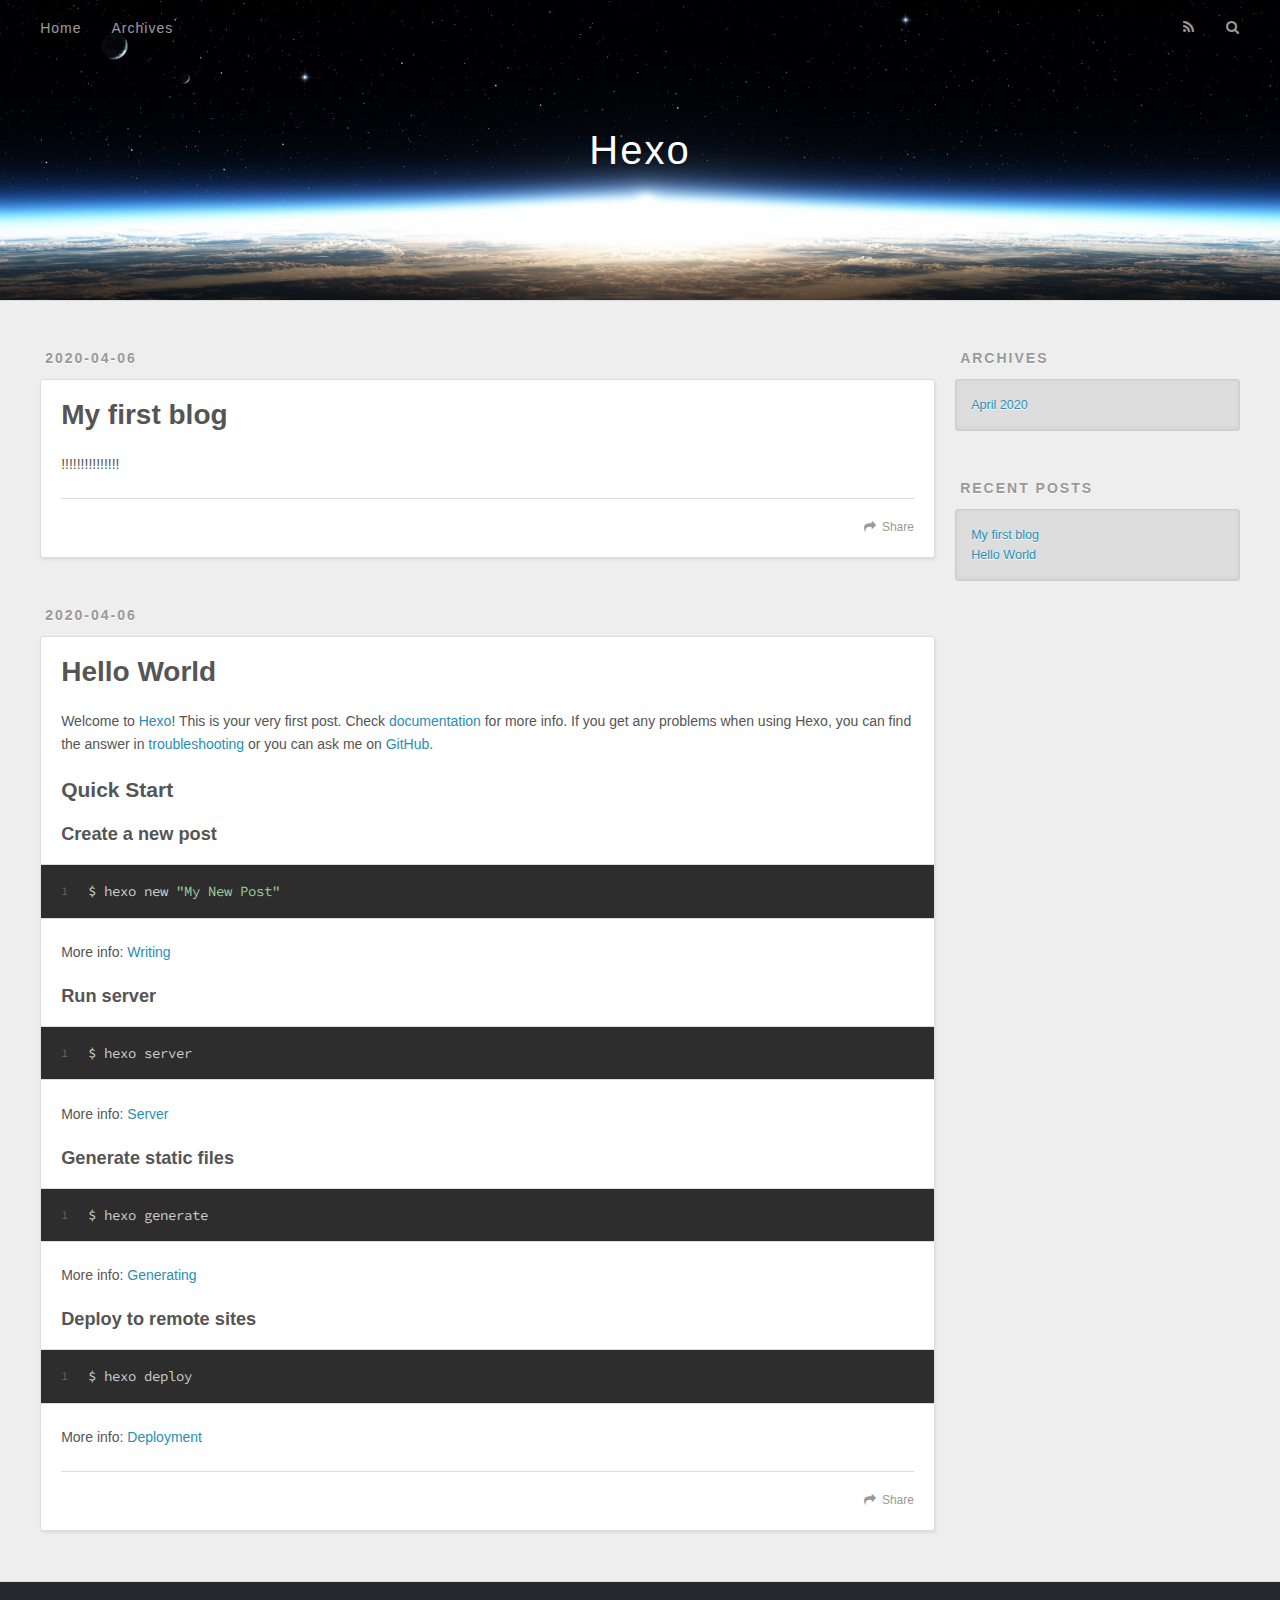
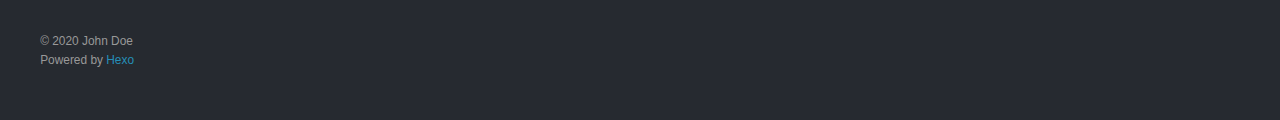
<file: index.html>
<!DOCTYPE html>
<html>
<head>
  <meta charset="utf-8">
  

  
  <title>Hexo</title>
  <meta name="viewport" content="width=device-width, initial-scale=1, maximum-scale=1">
  <meta property="og:type" content="website">
<meta property="og:title" content="Hexo">
<meta property="og:url" content="http://yoursite.com/index.html">
<meta property="og:site_name" content="Hexo">
<meta property="og:locale" content="en_US">
<meta property="article:author" content="John Doe">
<meta name="twitter:card" content="summary">
  
    <link rel="alternate" href="/atom.xml" title="Hexo" type="application/atom+xml">
  
  
    <link rel="icon" href="/favicon.png">
  
  
    <link href="//fonts.googleapis.com/css?family=Source+Code+Pro" rel="stylesheet" type="text/css">
  
  
<link rel="stylesheet" href="/css/style.css">

<meta name="generator" content="Hexo 4.2.0"></head>

<body>
  <div id="container">
    <div id="wrap">
      <header id="header">
  <div id="banner"></div>
  <div id="header-outer" class="outer">
    <div id="header-title" class="inner">
      <h1 id="logo-wrap">
        <a href="/" id="logo">Hexo</a>
      </h1>
      
    </div>
    <div id="header-inner" class="inner">
      <nav id="main-nav">
        <a id="main-nav-toggle" class="nav-icon"></a>
        
          <a class="main-nav-link" href="/">Home</a>
        
          <a class="main-nav-link" href="/archives">Archives</a>
        
      </nav>
      <nav id="sub-nav">
        
          <a id="nav-rss-link" class="nav-icon" href="/atom.xml" title="RSS Feed"></a>
        
        <a id="nav-search-btn" class="nav-icon" title="Search"></a>
      </nav>
      <div id="search-form-wrap">
        <form action="//google.com/search" method="get" accept-charset="UTF-8" class="search-form"><input type="search" name="q" class="search-form-input" placeholder="Search"><button type="submit" class="search-form-submit">&#xF002;</button><input type="hidden" name="sitesearch" value="http://yoursite.com"></form>
      </div>
    </div>
  </div>
</header>
      <div class="outer">
        <section id="main">
  
    <article id="post-My-first-blog" class="article article-type-post" itemscope itemprop="blogPost">
  <div class="article-meta">
    <a href="/2020/04/06/My-first-blog/" class="article-date">
  <time datetime="2020-04-06T04:14:15.000Z" itemprop="datePublished">2020-04-06</time>
</a>
    
  </div>
  <div class="article-inner">
    
    
      <header class="article-header">
        
  
    <h1 itemprop="name">
      <a class="article-title" href="/2020/04/06/My-first-blog/">My first blog</a>
    </h1>
  

      </header>
    
    <div class="article-entry" itemprop="articleBody">
      
        <p>!!!!!!!!!!!!!!!</p>

      
    </div>
    <footer class="article-footer">
      <a data-url="http://yoursite.com/2020/04/06/My-first-blog/" data-id="ck8nyvhkp0000i8nfbc8uhypx" class="article-share-link">Share</a>
      
      
    </footer>
  </div>
  
</article>


  
    <article id="post-hello-world" class="article article-type-post" itemscope itemprop="blogPost">
  <div class="article-meta">
    <a href="/2020/04/06/hello-world/" class="article-date">
  <time datetime="2020-04-06T04:11:10.426Z" itemprop="datePublished">2020-04-06</time>
</a>
    
  </div>
  <div class="article-inner">
    
    
      <header class="article-header">
        
  
    <h1 itemprop="name">
      <a class="article-title" href="/2020/04/06/hello-world/">Hello World</a>
    </h1>
  

      </header>
    
    <div class="article-entry" itemprop="articleBody">
      
        <p>Welcome to <a href="https://hexo.io/" target="_blank" rel="noopener">Hexo</a>! This is your very first post. Check <a href="https://hexo.io/docs/" target="_blank" rel="noopener">documentation</a> for more info. If you get any problems when using Hexo, you can find the answer in <a href="https://hexo.io/docs/troubleshooting.html" target="_blank" rel="noopener">troubleshooting</a> or you can ask me on <a href="https://github.com/hexojs/hexo/issues" target="_blank" rel="noopener">GitHub</a>.</p>
<h2 id="Quick-Start"><a href="#Quick-Start" class="headerlink" title="Quick Start"></a>Quick Start</h2><h3 id="Create-a-new-post"><a href="#Create-a-new-post" class="headerlink" title="Create a new post"></a>Create a new post</h3><figure class="highlight bash"><table><tr><td class="gutter"><pre><span class="line">1</span><br></pre></td><td class="code"><pre><span class="line">$ hexo new <span class="string">"My New Post"</span></span><br></pre></td></tr></table></figure>

<p>More info: <a href="https://hexo.io/docs/writing.html" target="_blank" rel="noopener">Writing</a></p>
<h3 id="Run-server"><a href="#Run-server" class="headerlink" title="Run server"></a>Run server</h3><figure class="highlight bash"><table><tr><td class="gutter"><pre><span class="line">1</span><br></pre></td><td class="code"><pre><span class="line">$ hexo server</span><br></pre></td></tr></table></figure>

<p>More info: <a href="https://hexo.io/docs/server.html" target="_blank" rel="noopener">Server</a></p>
<h3 id="Generate-static-files"><a href="#Generate-static-files" class="headerlink" title="Generate static files"></a>Generate static files</h3><figure class="highlight bash"><table><tr><td class="gutter"><pre><span class="line">1</span><br></pre></td><td class="code"><pre><span class="line">$ hexo generate</span><br></pre></td></tr></table></figure>

<p>More info: <a href="https://hexo.io/docs/generating.html" target="_blank" rel="noopener">Generating</a></p>
<h3 id="Deploy-to-remote-sites"><a href="#Deploy-to-remote-sites" class="headerlink" title="Deploy to remote sites"></a>Deploy to remote sites</h3><figure class="highlight bash"><table><tr><td class="gutter"><pre><span class="line">1</span><br></pre></td><td class="code"><pre><span class="line">$ hexo deploy</span><br></pre></td></tr></table></figure>

<p>More info: <a href="https://hexo.io/docs/one-command-deployment.html" target="_blank" rel="noopener">Deployment</a></p>

      
    </div>
    <footer class="article-footer">
      <a data-url="http://yoursite.com/2020/04/06/hello-world/" data-id="ck8nyvhl60001i8nf6vm71a1h" class="article-share-link">Share</a>
      
      
    </footer>
  </div>
  
</article>


  


</section>
        
          <aside id="sidebar">
  
    

  
    

  
    
  
    
  <div class="widget-wrap">
    <h3 class="widget-title">Archives</h3>
    <div class="widget">
      <ul class="archive-list"><li class="archive-list-item"><a class="archive-list-link" href="/archives/2020/04/">April 2020</a></li></ul>
    </div>
  </div>


  
    
  <div class="widget-wrap">
    <h3 class="widget-title">Recent Posts</h3>
    <div class="widget">
      <ul>
        
          <li>
            <a href="/2020/04/06/My-first-blog/">My first blog</a>
          </li>
        
          <li>
            <a href="/2020/04/06/hello-world/">Hello World</a>
          </li>
        
      </ul>
    </div>
  </div>

  
</aside>
        
      </div>
      <footer id="footer">
  
  <div class="outer">
    <div id="footer-info" class="inner">
      &copy; 2020 John Doe<br>
      Powered by <a href="http://hexo.io/" target="_blank">Hexo</a>
    </div>
  </div>
</footer>
    </div>
    <nav id="mobile-nav">
  
    <a href="/" class="mobile-nav-link">Home</a>
  
    <a href="/archives" class="mobile-nav-link">Archives</a>
  
</nav>
    

<script src="//ajax.googleapis.com/ajax/libs/jquery/2.0.3/jquery.min.js"></script>


  
<link rel="stylesheet" href="/fancybox/jquery.fancybox.css">

  
<script src="/fancybox/jquery.fancybox.pack.js"></script>




<script src="/js/script.js"></script>




  </div>
</body>
</html>
</file>
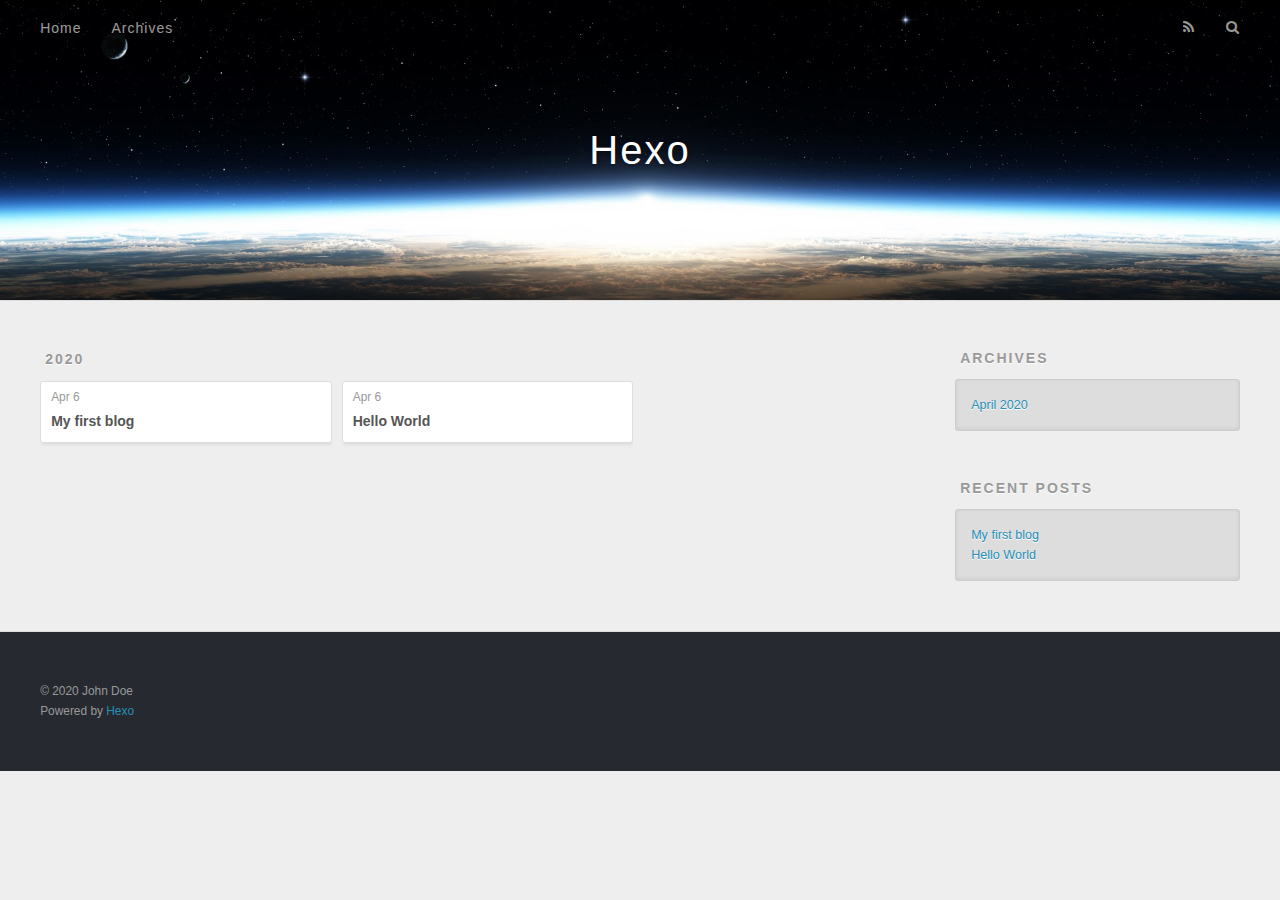
<file: archives/index.html>
<!DOCTYPE html>
<html>
<head>
  <meta charset="utf-8">
  

  
  <title>Archives | Hexo</title>
  <meta name="viewport" content="width=device-width, initial-scale=1, maximum-scale=1">
  <meta property="og:type" content="website">
<meta property="og:title" content="Hexo">
<meta property="og:url" content="http://yoursite.com/archives/index.html">
<meta property="og:site_name" content="Hexo">
<meta property="og:locale" content="en_US">
<meta property="article:author" content="John Doe">
<meta name="twitter:card" content="summary">
  
    <link rel="alternate" href="/atom.xml" title="Hexo" type="application/atom+xml">
  
  
    <link rel="icon" href="/favicon.png">
  
  
    <link href="//fonts.googleapis.com/css?family=Source+Code+Pro" rel="stylesheet" type="text/css">
  
  
<link rel="stylesheet" href="/css/style.css">

<meta name="generator" content="Hexo 4.2.0"></head>

<body>
  <div id="container">
    <div id="wrap">
      <header id="header">
  <div id="banner"></div>
  <div id="header-outer" class="outer">
    <div id="header-title" class="inner">
      <h1 id="logo-wrap">
        <a href="/" id="logo">Hexo</a>
      </h1>
      
    </div>
    <div id="header-inner" class="inner">
      <nav id="main-nav">
        <a id="main-nav-toggle" class="nav-icon"></a>
        
          <a class="main-nav-link" href="/">Home</a>
        
          <a class="main-nav-link" href="/archives">Archives</a>
        
      </nav>
      <nav id="sub-nav">
        
          <a id="nav-rss-link" class="nav-icon" href="/atom.xml" title="RSS Feed"></a>
        
        <a id="nav-search-btn" class="nav-icon" title="Search"></a>
      </nav>
      <div id="search-form-wrap">
        <form action="//google.com/search" method="get" accept-charset="UTF-8" class="search-form"><input type="search" name="q" class="search-form-input" placeholder="Search"><button type="submit" class="search-form-submit">&#xF002;</button><input type="hidden" name="sitesearch" value="http://yoursite.com"></form>
      </div>
    </div>
  </div>
</header>
      <div class="outer">
        <section id="main">
  
  
    
    
      
      
      <section class="archives-wrap">
        <div class="archive-year-wrap">
          <a href="/archives/2020" class="archive-year">2020</a>
        </div>
        <div class="archives">
    
    <article class="archive-article archive-type-post">
  <div class="archive-article-inner">
    <header class="archive-article-header">
      <a href="/2020/04/06/My-first-blog/" class="archive-article-date">
  <time datetime="2020-04-06T04:14:15.000Z" itemprop="datePublished">Apr 6</time>
</a>
      
  
    <h1 itemprop="name">
      <a class="archive-article-title" href="/2020/04/06/My-first-blog/">My first blog</a>
    </h1>
  

    </header>
  </div>
</article>
  
    
    
    <article class="archive-article archive-type-post">
  <div class="archive-article-inner">
    <header class="archive-article-header">
      <a href="/2020/04/06/hello-world/" class="archive-article-date">
  <time datetime="2020-04-06T04:11:10.426Z" itemprop="datePublished">Apr 6</time>
</a>
      
  
    <h1 itemprop="name">
      <a class="archive-article-title" href="/2020/04/06/hello-world/">Hello World</a>
    </h1>
  

    </header>
  </div>
</article>
  
  
    </div></section>
  


</section>
        
          <aside id="sidebar">
  
    

  
    

  
    
  
    
  <div class="widget-wrap">
    <h3 class="widget-title">Archives</h3>
    <div class="widget">
      <ul class="archive-list"><li class="archive-list-item"><a class="archive-list-link" href="/archives/2020/04/">April 2020</a></li></ul>
    </div>
  </div>


  
    
  <div class="widget-wrap">
    <h3 class="widget-title">Recent Posts</h3>
    <div class="widget">
      <ul>
        
          <li>
            <a href="/2020/04/06/My-first-blog/">My first blog</a>
          </li>
        
          <li>
            <a href="/2020/04/06/hello-world/">Hello World</a>
          </li>
        
      </ul>
    </div>
  </div>

  
</aside>
        
      </div>
      <footer id="footer">
  
  <div class="outer">
    <div id="footer-info" class="inner">
      &copy; 2020 John Doe<br>
      Powered by <a href="http://hexo.io/" target="_blank">Hexo</a>
    </div>
  </div>
</footer>
    </div>
    <nav id="mobile-nav">
  
    <a href="/" class="mobile-nav-link">Home</a>
  
    <a href="/archives" class="mobile-nav-link">Archives</a>
  
</nav>
    

<script src="//ajax.googleapis.com/ajax/libs/jquery/2.0.3/jquery.min.js"></script>


  
<link rel="stylesheet" href="/fancybox/jquery.fancybox.css">

  
<script src="/fancybox/jquery.fancybox.pack.js"></script>




<script src="/js/script.js"></script>




  </div>
</body>
</html>
</file>
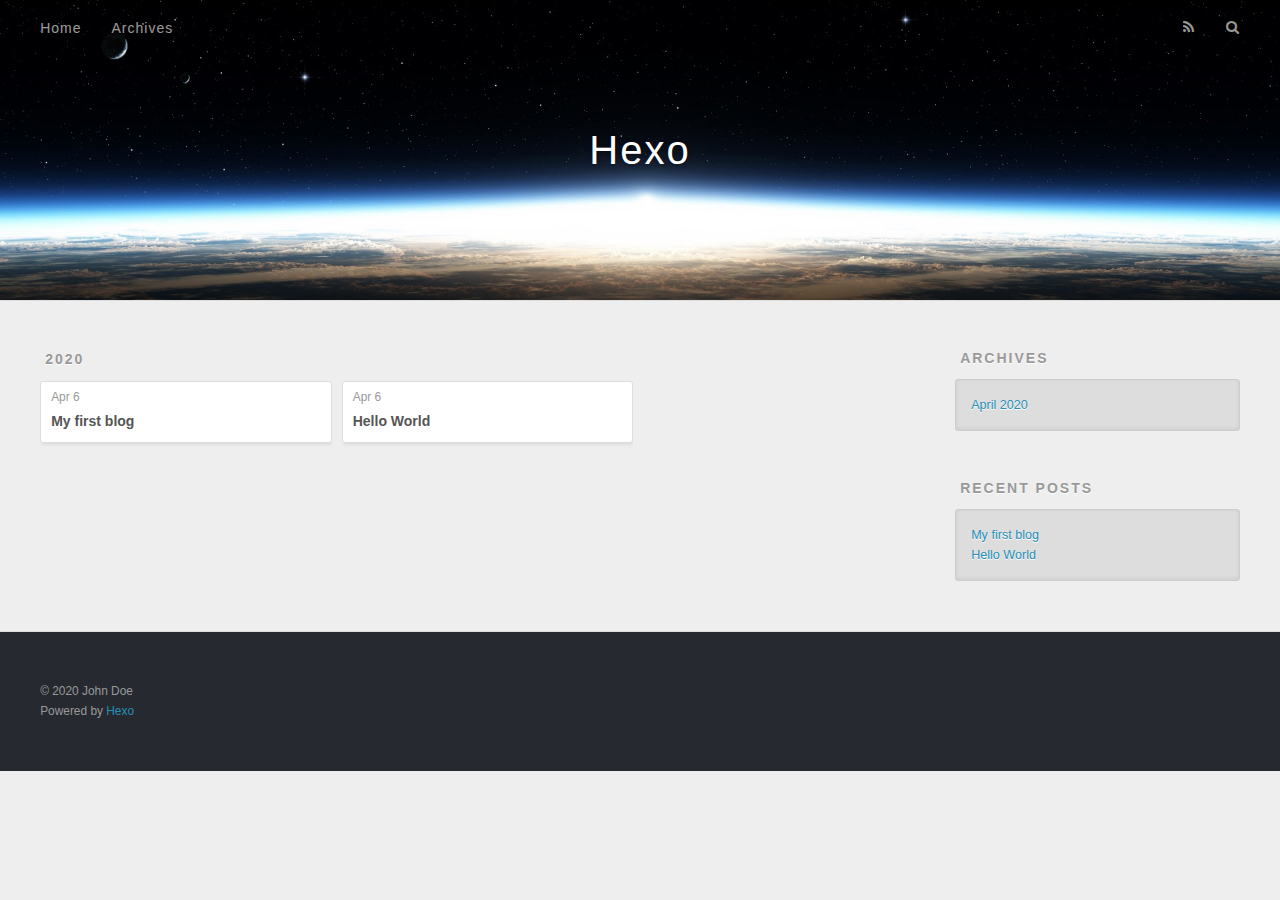
<file: archives/2020/index.html>
<!DOCTYPE html>
<html>
<head>
  <meta charset="utf-8">
  

  
  <title>Archives: 2020 | Hexo</title>
  <meta name="viewport" content="width=device-width, initial-scale=1, maximum-scale=1">
  <meta property="og:type" content="website">
<meta property="og:title" content="Hexo">
<meta property="og:url" content="http://yoursite.com/archives/2020/index.html">
<meta property="og:site_name" content="Hexo">
<meta property="og:locale" content="en_US">
<meta property="article:author" content="John Doe">
<meta name="twitter:card" content="summary">
  
    <link rel="alternate" href="/atom.xml" title="Hexo" type="application/atom+xml">
  
  
    <link rel="icon" href="/favicon.png">
  
  
    <link href="//fonts.googleapis.com/css?family=Source+Code+Pro" rel="stylesheet" type="text/css">
  
  
<link rel="stylesheet" href="/css/style.css">

<meta name="generator" content="Hexo 4.2.0"></head>

<body>
  <div id="container">
    <div id="wrap">
      <header id="header">
  <div id="banner"></div>
  <div id="header-outer" class="outer">
    <div id="header-title" class="inner">
      <h1 id="logo-wrap">
        <a href="/" id="logo">Hexo</a>
      </h1>
      
    </div>
    <div id="header-inner" class="inner">
      <nav id="main-nav">
        <a id="main-nav-toggle" class="nav-icon"></a>
        
          <a class="main-nav-link" href="/">Home</a>
        
          <a class="main-nav-link" href="/archives">Archives</a>
        
      </nav>
      <nav id="sub-nav">
        
          <a id="nav-rss-link" class="nav-icon" href="/atom.xml" title="RSS Feed"></a>
        
        <a id="nav-search-btn" class="nav-icon" title="Search"></a>
      </nav>
      <div id="search-form-wrap">
        <form action="//google.com/search" method="get" accept-charset="UTF-8" class="search-form"><input type="search" name="q" class="search-form-input" placeholder="Search"><button type="submit" class="search-form-submit">&#xF002;</button><input type="hidden" name="sitesearch" value="http://yoursite.com"></form>
      </div>
    </div>
  </div>
</header>
      <div class="outer">
        <section id="main">
  
  
    
    
      
      
      <section class="archives-wrap">
        <div class="archive-year-wrap">
          <a href="/archives/2020" class="archive-year">2020</a>
        </div>
        <div class="archives">
    
    <article class="archive-article archive-type-post">
  <div class="archive-article-inner">
    <header class="archive-article-header">
      <a href="/2020/04/06/My-first-blog/" class="archive-article-date">
  <time datetime="2020-04-06T04:14:15.000Z" itemprop="datePublished">Apr 6</time>
</a>
      
  
    <h1 itemprop="name">
      <a class="archive-article-title" href="/2020/04/06/My-first-blog/">My first blog</a>
    </h1>
  

    </header>
  </div>
</article>
  
    
    
    <article class="archive-article archive-type-post">
  <div class="archive-article-inner">
    <header class="archive-article-header">
      <a href="/2020/04/06/hello-world/" class="archive-article-date">
  <time datetime="2020-04-06T04:11:10.426Z" itemprop="datePublished">Apr 6</time>
</a>
      
  
    <h1 itemprop="name">
      <a class="archive-article-title" href="/2020/04/06/hello-world/">Hello World</a>
    </h1>
  

    </header>
  </div>
</article>
  
  
    </div></section>
  


</section>
        
          <aside id="sidebar">
  
    

  
    

  
    
  
    
  <div class="widget-wrap">
    <h3 class="widget-title">Archives</h3>
    <div class="widget">
      <ul class="archive-list"><li class="archive-list-item"><a class="archive-list-link" href="/archives/2020/04/">April 2020</a></li></ul>
    </div>
  </div>


  
    
  <div class="widget-wrap">
    <h3 class="widget-title">Recent Posts</h3>
    <div class="widget">
      <ul>
        
          <li>
            <a href="/2020/04/06/My-first-blog/">My first blog</a>
          </li>
        
          <li>
            <a href="/2020/04/06/hello-world/">Hello World</a>
          </li>
        
      </ul>
    </div>
  </div>

  
</aside>
        
      </div>
      <footer id="footer">
  
  <div class="outer">
    <div id="footer-info" class="inner">
      &copy; 2020 John Doe<br>
      Powered by <a href="http://hexo.io/" target="_blank">Hexo</a>
    </div>
  </div>
</footer>
    </div>
    <nav id="mobile-nav">
  
    <a href="/" class="mobile-nav-link">Home</a>
  
    <a href="/archives" class="mobile-nav-link">Archives</a>
  
</nav>
    

<script src="//ajax.googleapis.com/ajax/libs/jquery/2.0.3/jquery.min.js"></script>


  
<link rel="stylesheet" href="/fancybox/jquery.fancybox.css">

  
<script src="/fancybox/jquery.fancybox.pack.js"></script>




<script src="/js/script.js"></script>




  </div>
</body>
</html>
</file>
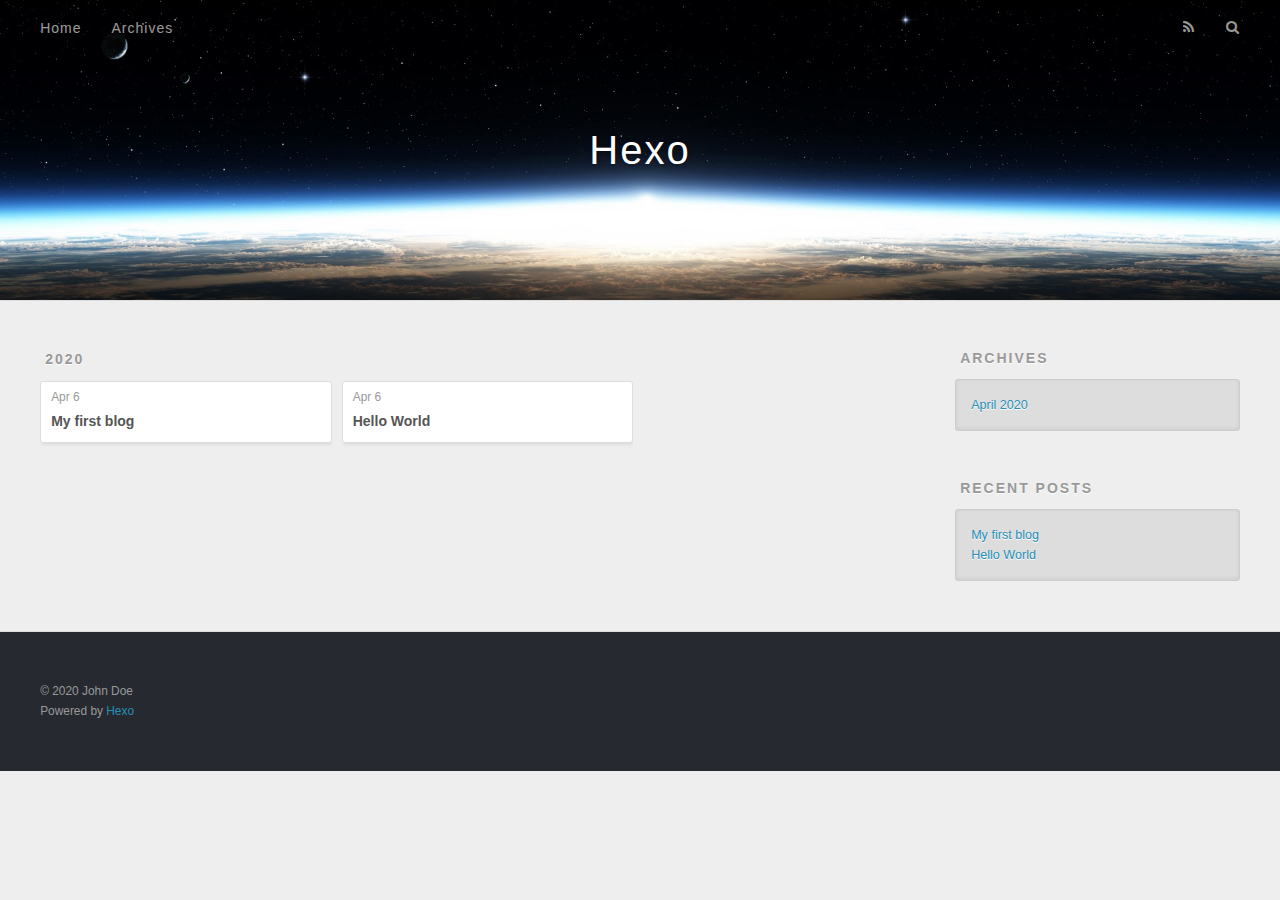
<file: archives/2020/04/index.html>
<!DOCTYPE html>
<html>
<head>
  <meta charset="utf-8">
  

  
  <title>Archives: 2020/4 | Hexo</title>
  <meta name="viewport" content="width=device-width, initial-scale=1, maximum-scale=1">
  <meta property="og:type" content="website">
<meta property="og:title" content="Hexo">
<meta property="og:url" content="http://yoursite.com/archives/2020/04/index.html">
<meta property="og:site_name" content="Hexo">
<meta property="og:locale" content="en_US">
<meta property="article:author" content="John Doe">
<meta name="twitter:card" content="summary">
  
    <link rel="alternate" href="/atom.xml" title="Hexo" type="application/atom+xml">
  
  
    <link rel="icon" href="/favicon.png">
  
  
    <link href="//fonts.googleapis.com/css?family=Source+Code+Pro" rel="stylesheet" type="text/css">
  
  
<link rel="stylesheet" href="/css/style.css">

<meta name="generator" content="Hexo 4.2.0"></head>

<body>
  <div id="container">
    <div id="wrap">
      <header id="header">
  <div id="banner"></div>
  <div id="header-outer" class="outer">
    <div id="header-title" class="inner">
      <h1 id="logo-wrap">
        <a href="/" id="logo">Hexo</a>
      </h1>
      
    </div>
    <div id="header-inner" class="inner">
      <nav id="main-nav">
        <a id="main-nav-toggle" class="nav-icon"></a>
        
          <a class="main-nav-link" href="/">Home</a>
        
          <a class="main-nav-link" href="/archives">Archives</a>
        
      </nav>
      <nav id="sub-nav">
        
          <a id="nav-rss-link" class="nav-icon" href="/atom.xml" title="RSS Feed"></a>
        
        <a id="nav-search-btn" class="nav-icon" title="Search"></a>
      </nav>
      <div id="search-form-wrap">
        <form action="//google.com/search" method="get" accept-charset="UTF-8" class="search-form"><input type="search" name="q" class="search-form-input" placeholder="Search"><button type="submit" class="search-form-submit">&#xF002;</button><input type="hidden" name="sitesearch" value="http://yoursite.com"></form>
      </div>
    </div>
  </div>
</header>
      <div class="outer">
        <section id="main">
  
  
    
    
      
      
      <section class="archives-wrap">
        <div class="archive-year-wrap">
          <a href="/archives/2020" class="archive-year">2020</a>
        </div>
        <div class="archives">
    
    <article class="archive-article archive-type-post">
  <div class="archive-article-inner">
    <header class="archive-article-header">
      <a href="/2020/04/06/My-first-blog/" class="archive-article-date">
  <time datetime="2020-04-06T04:14:15.000Z" itemprop="datePublished">Apr 6</time>
</a>
      
  
    <h1 itemprop="name">
      <a class="archive-article-title" href="/2020/04/06/My-first-blog/">My first blog</a>
    </h1>
  

    </header>
  </div>
</article>
  
    
    
    <article class="archive-article archive-type-post">
  <div class="archive-article-inner">
    <header class="archive-article-header">
      <a href="/2020/04/06/hello-world/" class="archive-article-date">
  <time datetime="2020-04-06T04:11:10.426Z" itemprop="datePublished">Apr 6</time>
</a>
      
  
    <h1 itemprop="name">
      <a class="archive-article-title" href="/2020/04/06/hello-world/">Hello World</a>
    </h1>
  

    </header>
  </div>
</article>
  
  
    </div></section>
  


</section>
        
          <aside id="sidebar">
  
    

  
    

  
    
  
    
  <div class="widget-wrap">
    <h3 class="widget-title">Archives</h3>
    <div class="widget">
      <ul class="archive-list"><li class="archive-list-item"><a class="archive-list-link" href="/archives/2020/04/">April 2020</a></li></ul>
    </div>
  </div>


  
    
  <div class="widget-wrap">
    <h3 class="widget-title">Recent Posts</h3>
    <div class="widget">
      <ul>
        
          <li>
            <a href="/2020/04/06/My-first-blog/">My first blog</a>
          </li>
        
          <li>
            <a href="/2020/04/06/hello-world/">Hello World</a>
          </li>
        
      </ul>
    </div>
  </div>

  
</aside>
        
      </div>
      <footer id="footer">
  
  <div class="outer">
    <div id="footer-info" class="inner">
      &copy; 2020 John Doe<br>
      Powered by <a href="http://hexo.io/" target="_blank">Hexo</a>
    </div>
  </div>
</footer>
    </div>
    <nav id="mobile-nav">
  
    <a href="/" class="mobile-nav-link">Home</a>
  
    <a href="/archives" class="mobile-nav-link">Archives</a>
  
</nav>
    

<script src="//ajax.googleapis.com/ajax/libs/jquery/2.0.3/jquery.min.js"></script>


  
<link rel="stylesheet" href="/fancybox/jquery.fancybox.css">

  
<script src="/fancybox/jquery.fancybox.pack.js"></script>




<script src="/js/script.js"></script>




  </div>
</body>
</html>
</file>
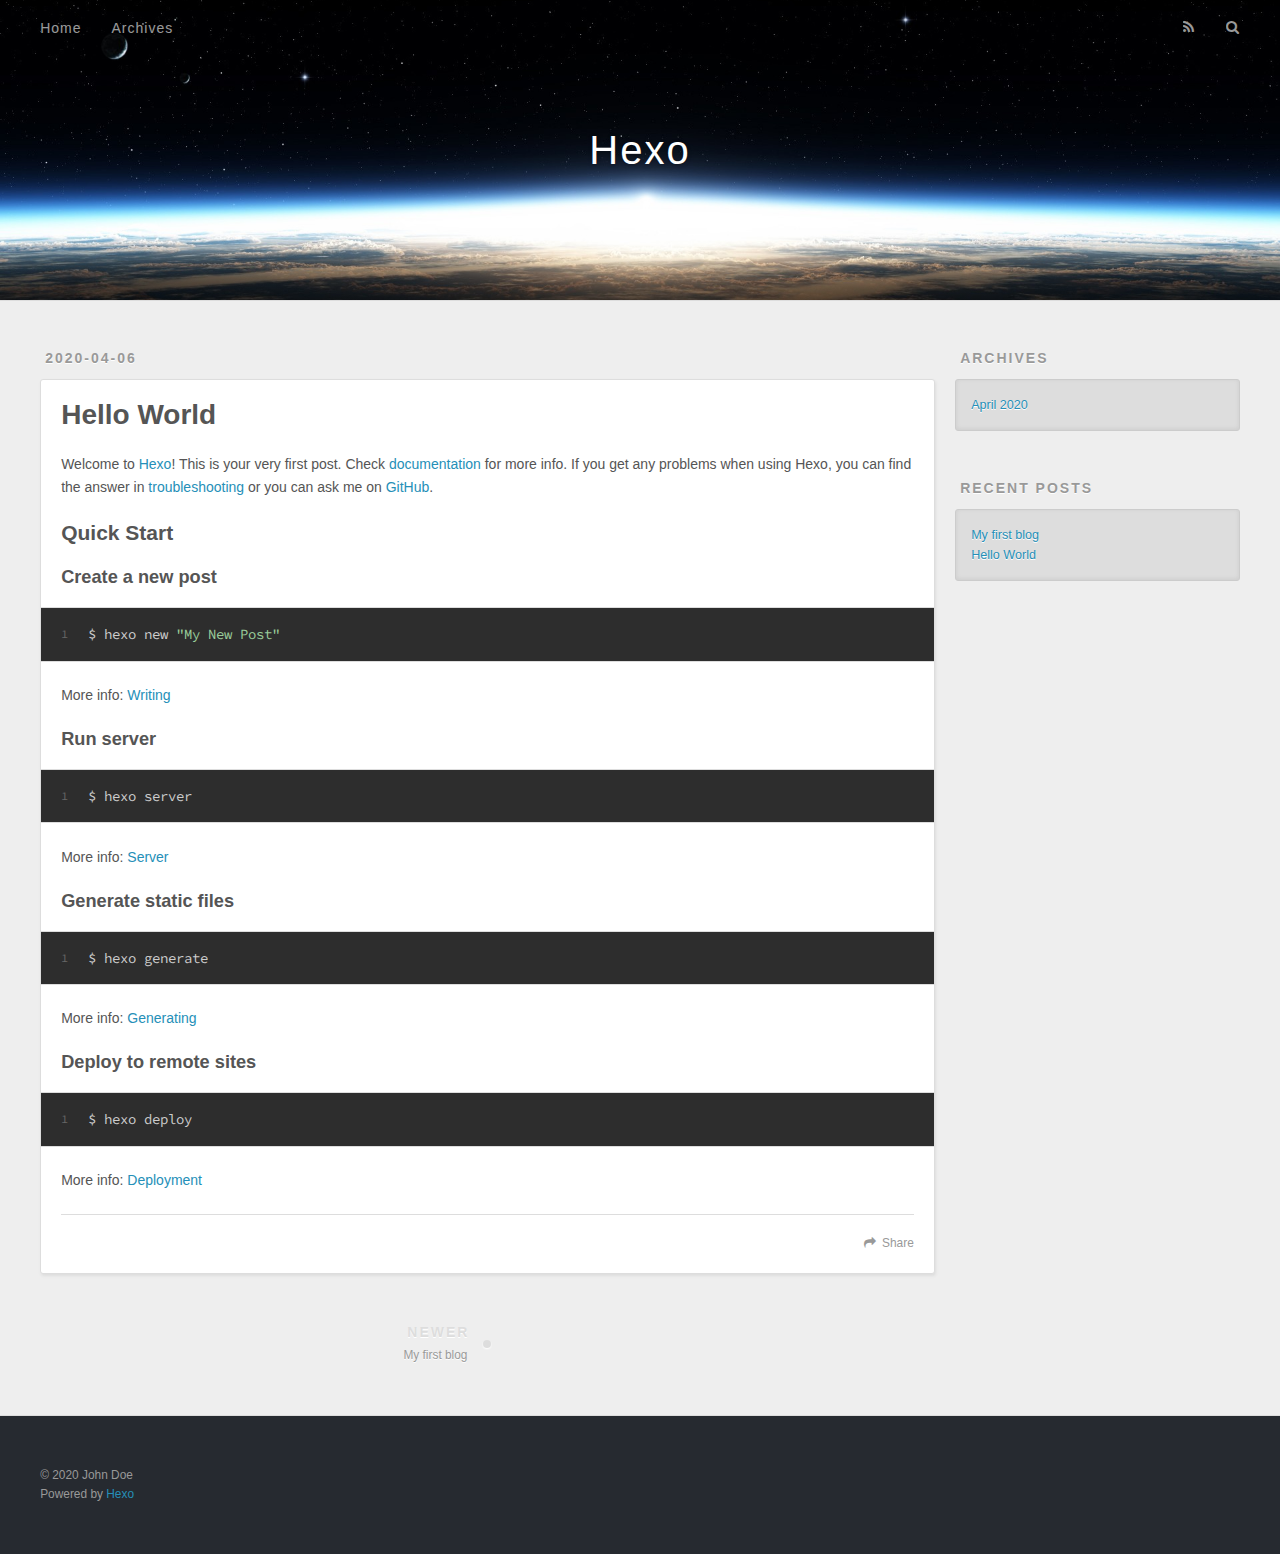
<file: 2020/04/06/hello-world/index.html>
<!DOCTYPE html>
<html>
<head>
  <meta charset="utf-8">
  

  
  <title>Hello World | Hexo</title>
  <meta name="viewport" content="width=device-width, initial-scale=1, maximum-scale=1">
  <meta name="description" content="Welcome to Hexo! This is your very first post. Check documentation for more info. If you get any problems when using Hexo, you can find the answer in troubleshooting or you can ask me on GitHub. Quick">
<meta property="og:type" content="article">
<meta property="og:title" content="Hello World">
<meta property="og:url" content="http://yoursite.com/2020/04/06/hello-world/index.html">
<meta property="og:site_name" content="Hexo">
<meta property="og:description" content="Welcome to Hexo! This is your very first post. Check documentation for more info. If you get any problems when using Hexo, you can find the answer in troubleshooting or you can ask me on GitHub. Quick">
<meta property="og:locale" content="en_US">
<meta property="article:published_time" content="2020-04-06T04:11:10.426Z">
<meta property="article:modified_time" content="2020-04-06T04:11:10.426Z">
<meta property="article:author" content="John Doe">
<meta name="twitter:card" content="summary">
  
    <link rel="alternate" href="/atom.xml" title="Hexo" type="application/atom+xml">
  
  
    <link rel="icon" href="/favicon.png">
  
  
    <link href="//fonts.googleapis.com/css?family=Source+Code+Pro" rel="stylesheet" type="text/css">
  
  
<link rel="stylesheet" href="/css/style.css">

<meta name="generator" content="Hexo 4.2.0"></head>

<body>
  <div id="container">
    <div id="wrap">
      <header id="header">
  <div id="banner"></div>
  <div id="header-outer" class="outer">
    <div id="header-title" class="inner">
      <h1 id="logo-wrap">
        <a href="/" id="logo">Hexo</a>
      </h1>
      
    </div>
    <div id="header-inner" class="inner">
      <nav id="main-nav">
        <a id="main-nav-toggle" class="nav-icon"></a>
        
          <a class="main-nav-link" href="/">Home</a>
        
          <a class="main-nav-link" href="/archives">Archives</a>
        
      </nav>
      <nav id="sub-nav">
        
          <a id="nav-rss-link" class="nav-icon" href="/atom.xml" title="RSS Feed"></a>
        
        <a id="nav-search-btn" class="nav-icon" title="Search"></a>
      </nav>
      <div id="search-form-wrap">
        <form action="//google.com/search" method="get" accept-charset="UTF-8" class="search-form"><input type="search" name="q" class="search-form-input" placeholder="Search"><button type="submit" class="search-form-submit">&#xF002;</button><input type="hidden" name="sitesearch" value="http://yoursite.com"></form>
      </div>
    </div>
  </div>
</header>
      <div class="outer">
        <section id="main"><article id="post-hello-world" class="article article-type-post" itemscope itemprop="blogPost">
  <div class="article-meta">
    <a href="/2020/04/06/hello-world/" class="article-date">
  <time datetime="2020-04-06T04:11:10.426Z" itemprop="datePublished">2020-04-06</time>
</a>
    
  </div>
  <div class="article-inner">
    
    
      <header class="article-header">
        
  
    <h1 class="article-title" itemprop="name">
      Hello World
    </h1>
  

      </header>
    
    <div class="article-entry" itemprop="articleBody">
      
        <p>Welcome to <a href="https://hexo.io/" target="_blank" rel="noopener">Hexo</a>! This is your very first post. Check <a href="https://hexo.io/docs/" target="_blank" rel="noopener">documentation</a> for more info. If you get any problems when using Hexo, you can find the answer in <a href="https://hexo.io/docs/troubleshooting.html" target="_blank" rel="noopener">troubleshooting</a> or you can ask me on <a href="https://github.com/hexojs/hexo/issues" target="_blank" rel="noopener">GitHub</a>.</p>
<h2 id="Quick-Start"><a href="#Quick-Start" class="headerlink" title="Quick Start"></a>Quick Start</h2><h3 id="Create-a-new-post"><a href="#Create-a-new-post" class="headerlink" title="Create a new post"></a>Create a new post</h3><figure class="highlight bash"><table><tr><td class="gutter"><pre><span class="line">1</span><br></pre></td><td class="code"><pre><span class="line">$ hexo new <span class="string">"My New Post"</span></span><br></pre></td></tr></table></figure>

<p>More info: <a href="https://hexo.io/docs/writing.html" target="_blank" rel="noopener">Writing</a></p>
<h3 id="Run-server"><a href="#Run-server" class="headerlink" title="Run server"></a>Run server</h3><figure class="highlight bash"><table><tr><td class="gutter"><pre><span class="line">1</span><br></pre></td><td class="code"><pre><span class="line">$ hexo server</span><br></pre></td></tr></table></figure>

<p>More info: <a href="https://hexo.io/docs/server.html" target="_blank" rel="noopener">Server</a></p>
<h3 id="Generate-static-files"><a href="#Generate-static-files" class="headerlink" title="Generate static files"></a>Generate static files</h3><figure class="highlight bash"><table><tr><td class="gutter"><pre><span class="line">1</span><br></pre></td><td class="code"><pre><span class="line">$ hexo generate</span><br></pre></td></tr></table></figure>

<p>More info: <a href="https://hexo.io/docs/generating.html" target="_blank" rel="noopener">Generating</a></p>
<h3 id="Deploy-to-remote-sites"><a href="#Deploy-to-remote-sites" class="headerlink" title="Deploy to remote sites"></a>Deploy to remote sites</h3><figure class="highlight bash"><table><tr><td class="gutter"><pre><span class="line">1</span><br></pre></td><td class="code"><pre><span class="line">$ hexo deploy</span><br></pre></td></tr></table></figure>

<p>More info: <a href="https://hexo.io/docs/one-command-deployment.html" target="_blank" rel="noopener">Deployment</a></p>

      
    </div>
    <footer class="article-footer">
      <a data-url="http://yoursite.com/2020/04/06/hello-world/" data-id="ck8nyvhl60001i8nf6vm71a1h" class="article-share-link">Share</a>
      
      
    </footer>
  </div>
  
    
<nav id="article-nav">
  
    <a href="/2020/04/06/My-first-blog/" id="article-nav-newer" class="article-nav-link-wrap">
      <strong class="article-nav-caption">Newer</strong>
      <div class="article-nav-title">
        
          My first blog
        
      </div>
    </a>
  
  
</nav>

  
</article>

</section>
        
          <aside id="sidebar">
  
    

  
    

  
    
  
    
  <div class="widget-wrap">
    <h3 class="widget-title">Archives</h3>
    <div class="widget">
      <ul class="archive-list"><li class="archive-list-item"><a class="archive-list-link" href="/archives/2020/04/">April 2020</a></li></ul>
    </div>
  </div>


  
    
  <div class="widget-wrap">
    <h3 class="widget-title">Recent Posts</h3>
    <div class="widget">
      <ul>
        
          <li>
            <a href="/2020/04/06/My-first-blog/">My first blog</a>
          </li>
        
          <li>
            <a href="/2020/04/06/hello-world/">Hello World</a>
          </li>
        
      </ul>
    </div>
  </div>

  
</aside>
        
      </div>
      <footer id="footer">
  
  <div class="outer">
    <div id="footer-info" class="inner">
      &copy; 2020 John Doe<br>
      Powered by <a href="http://hexo.io/" target="_blank">Hexo</a>
    </div>
  </div>
</footer>
    </div>
    <nav id="mobile-nav">
  
    <a href="/" class="mobile-nav-link">Home</a>
  
    <a href="/archives" class="mobile-nav-link">Archives</a>
  
</nav>
    

<script src="//ajax.googleapis.com/ajax/libs/jquery/2.0.3/jquery.min.js"></script>


  
<link rel="stylesheet" href="/fancybox/jquery.fancybox.css">

  
<script src="/fancybox/jquery.fancybox.pack.js"></script>




<script src="/js/script.js"></script>




  </div>
</body>
</html>
</file>
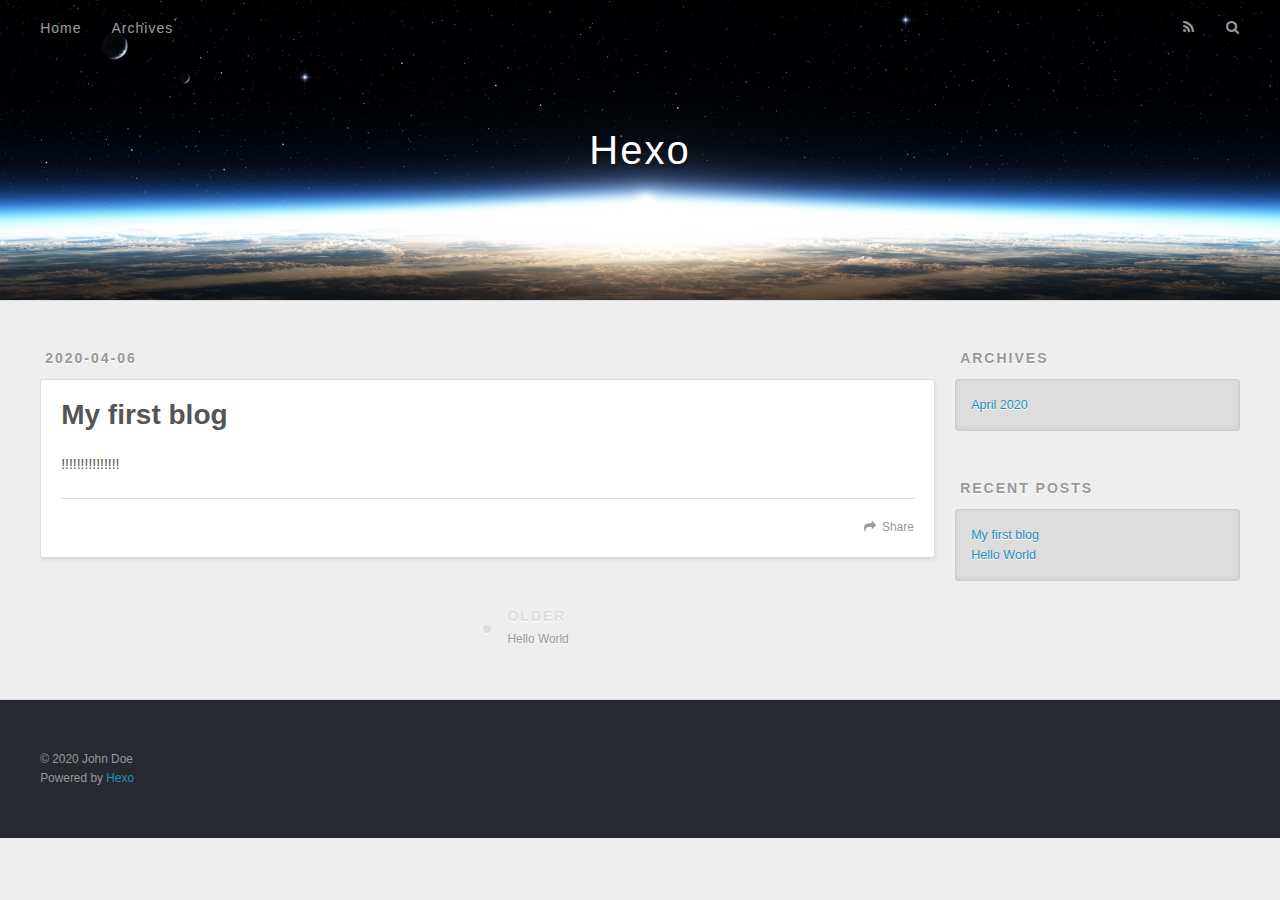
<file: 2020/04/06/My-first-blog/index.html>
<!DOCTYPE html>
<html>
<head>
  <meta charset="utf-8">
  

  
  <title>My first blog | Hexo</title>
  <meta name="viewport" content="width=device-width, initial-scale=1, maximum-scale=1">
  <meta name="description" content="!!!!!!!!!!!!!!!">
<meta property="og:type" content="article">
<meta property="og:title" content="My first blog">
<meta property="og:url" content="http://yoursite.com/2020/04/06/My-first-blog/index.html">
<meta property="og:site_name" content="Hexo">
<meta property="og:description" content="!!!!!!!!!!!!!!!">
<meta property="og:locale" content="en_US">
<meta property="article:published_time" content="2020-04-06T04:14:15.000Z">
<meta property="article:modified_time" content="2020-04-06T04:15:22.659Z">
<meta property="article:author" content="John Doe">
<meta name="twitter:card" content="summary">
  
    <link rel="alternate" href="/atom.xml" title="Hexo" type="application/atom+xml">
  
  
    <link rel="icon" href="/favicon.png">
  
  
    <link href="//fonts.googleapis.com/css?family=Source+Code+Pro" rel="stylesheet" type="text/css">
  
  
<link rel="stylesheet" href="/css/style.css">

<meta name="generator" content="Hexo 4.2.0"></head>

<body>
  <div id="container">
    <div id="wrap">
      <header id="header">
  <div id="banner"></div>
  <div id="header-outer" class="outer">
    <div id="header-title" class="inner">
      <h1 id="logo-wrap">
        <a href="/" id="logo">Hexo</a>
      </h1>
      
    </div>
    <div id="header-inner" class="inner">
      <nav id="main-nav">
        <a id="main-nav-toggle" class="nav-icon"></a>
        
          <a class="main-nav-link" href="/">Home</a>
        
          <a class="main-nav-link" href="/archives">Archives</a>
        
      </nav>
      <nav id="sub-nav">
        
          <a id="nav-rss-link" class="nav-icon" href="/atom.xml" title="RSS Feed"></a>
        
        <a id="nav-search-btn" class="nav-icon" title="Search"></a>
      </nav>
      <div id="search-form-wrap">
        <form action="//google.com/search" method="get" accept-charset="UTF-8" class="search-form"><input type="search" name="q" class="search-form-input" placeholder="Search"><button type="submit" class="search-form-submit">&#xF002;</button><input type="hidden" name="sitesearch" value="http://yoursite.com"></form>
      </div>
    </div>
  </div>
</header>
      <div class="outer">
        <section id="main"><article id="post-My-first-blog" class="article article-type-post" itemscope itemprop="blogPost">
  <div class="article-meta">
    <a href="/2020/04/06/My-first-blog/" class="article-date">
  <time datetime="2020-04-06T04:14:15.000Z" itemprop="datePublished">2020-04-06</time>
</a>
    
  </div>
  <div class="article-inner">
    
    
      <header class="article-header">
        
  
    <h1 class="article-title" itemprop="name">
      My first blog
    </h1>
  

      </header>
    
    <div class="article-entry" itemprop="articleBody">
      
        <p>!!!!!!!!!!!!!!!</p>

      
    </div>
    <footer class="article-footer">
      <a data-url="http://yoursite.com/2020/04/06/My-first-blog/" data-id="ck8nyvhkp0000i8nfbc8uhypx" class="article-share-link">Share</a>
      
      
    </footer>
  </div>
  
    
<nav id="article-nav">
  
  
    <a href="/2020/04/06/hello-world/" id="article-nav-older" class="article-nav-link-wrap">
      <strong class="article-nav-caption">Older</strong>
      <div class="article-nav-title">Hello World</div>
    </a>
  
</nav>

  
</article>

</section>
        
          <aside id="sidebar">
  
    

  
    

  
    
  
    
  <div class="widget-wrap">
    <h3 class="widget-title">Archives</h3>
    <div class="widget">
      <ul class="archive-list"><li class="archive-list-item"><a class="archive-list-link" href="/archives/2020/04/">April 2020</a></li></ul>
    </div>
  </div>


  
    
  <div class="widget-wrap">
    <h3 class="widget-title">Recent Posts</h3>
    <div class="widget">
      <ul>
        
          <li>
            <a href="/2020/04/06/My-first-blog/">My first blog</a>
          </li>
        
          <li>
            <a href="/2020/04/06/hello-world/">Hello World</a>
          </li>
        
      </ul>
    </div>
  </div>

  
</aside>
        
      </div>
      <footer id="footer">
  
  <div class="outer">
    <div id="footer-info" class="inner">
      &copy; 2020 John Doe<br>
      Powered by <a href="http://hexo.io/" target="_blank">Hexo</a>
    </div>
  </div>
</footer>
    </div>
    <nav id="mobile-nav">
  
    <a href="/" class="mobile-nav-link">Home</a>
  
    <a href="/archives" class="mobile-nav-link">Archives</a>
  
</nav>
    

<script src="//ajax.googleapis.com/ajax/libs/jquery/2.0.3/jquery.min.js"></script>


  
<link rel="stylesheet" href="/fancybox/jquery.fancybox.css">

  
<script src="/fancybox/jquery.fancybox.pack.js"></script>




<script src="/js/script.js"></script>




  </div>
</body>
</html>
</file>
<file: css/style.css>
body {
  width: 100%;
}
body:before,
body:after {
  content: "";
  display: table;
}
body:after {
  clear: both;
}
html,
body,
div,
span,
applet,
object,
iframe,
h1,
h2,
h3,
h4,
h5,
h6,
p,
blockquote,
pre,
a,
abbr,
acronym,
address,
big,
cite,
code,
del,
dfn,
em,
img,
ins,
kbd,
q,
s,
samp,
small,
strike,
strong,
sub,
sup,
tt,
var,
dl,
dt,
dd,
ol,
ul,
li,
fieldset,
form,
label,
legend,
table,
caption,
tbody,
tfoot,
thead,
tr,
th,
td {
  margin: 0;
  padding: 0;
  border: 0;
  outline: 0;
  font-weight: inherit;
  font-style: inherit;
  font-family: inherit;
  font-size: 100%;
  vertical-align: baseline;
}
body {
  line-height: 1;
  color: #000;
  background: #fff;
}
ol,
ul {
  list-style: none;
}
table {
  border-collapse: separate;
  border-spacing: 0;
  vertical-align: middle;
}
caption,
th,
td {
  text-align: left;
  font-weight: normal;
  vertical-align: middle;
}
a img {
  border: none;
}
input,
button {
  margin: 0;
  padding: 0;
}
input::-moz-focus-inner,
button::-moz-focus-inner {
  border: 0;
  padding: 0;
}
@font-face {
  font-family: FontAwesome;
  font-style: normal;
  font-weight: normal;
  src: url("fonts/fontawesome-webfont.eot?v=#4.0.3");
  src: url("fonts/fontawesome-webfont.eot?#iefix&v=#4.0.3") format("embedded-opentype"), url("fonts/fontawesome-webfont.woff?v=#4.0.3") format("woff"), url("fonts/fontawesome-webfont.ttf?v=#4.0.3") format("truetype"), url("fonts/fontawesome-webfont.svg#fontawesomeregular?v=#4.0.3") format("svg");
}
html,
body,
#container {
  height: 100%;
}
body {
  background: #eee;
  font: 14px -apple-system, BlinkMacSystemFont, "Segoe UI", "Roboto", "Oxygen", "Ubuntu", "Cantarell", "Fira Sans", "Droid Sans", "Helvetica Neue", sans-serif;
  -webkit-text-size-adjust: 100%;
}
.outer {
  max-width: 1220px;
  margin: 0 auto;
  padding: 0 20px;
}
.outer:before,
.outer:after {
  content: "";
  display: table;
}
.outer:after {
  clear: both;
}
.inner {
  display: inline;
  float: left;
  width: 98.33333333333333%;
  margin: 0 0.833333333333333%;
}
.left,
.alignleft {
  float: left;
}
.right,
.alignright {
  float: right;
}
.clear {
  clear: both;
}
#container {
  position: relative;
}
.mobile-nav-on {
  overflow: hidden;
}
#wrap {
  height: 100%;
  width: 100%;
  position: absolute;
  top: 0;
  left: 0;
  -webkit-transition: 0.2s ease-out;
  -moz-transition: 0.2s ease-out;
  -ms-transition: 0.2s ease-out;
  transition: 0.2s ease-out;
  z-index: 1;
  background: #eee;
}
.mobile-nav-on #wrap {
  left: 280px;
}
@media screen and (min-width: 768px) {
  #main {
    display: inline;
    float: left;
    width: 73.33333333333333%;
    margin: 0 0.833333333333333%;
  }
}
.article-date,
.article-category-link,
.archive-year,
.widget-title {
  text-decoration: none;
  text-transform: uppercase;
  letter-spacing: 2px;
  color: #999;
  margin-bottom: 1em;
  margin-left: 5px;
  line-height: 1em;
  text-shadow: 0 1px #fff;
  font-weight: bold;
}
.article-inner,
.archive-article-inner {
  background: #fff;
  -webkit-box-shadow: 1px 2px 3px #ddd;
  box-shadow: 1px 2px 3px #ddd;
  border: 1px solid #ddd;
  border-radius: 3px;
}
.article-entry h1,
.widget h1 {
  font-size: 2em;
}
.article-entry h2,
.widget h2 {
  font-size: 1.5em;
}
.article-entry h3,
.widget h3 {
  font-size: 1.3em;
}
.article-entry h4,
.widget h4 {
  font-size: 1.2em;
}
.article-entry h5,
.widget h5 {
  font-size: 1em;
}
.article-entry h6,
.widget h6 {
  font-size: 1em;
  color: #999;
}
.article-entry hr,
.widget hr {
  border: 1px dashed #ddd;
}
.article-entry strong,
.widget strong {
  font-weight: bold;
}
.article-entry em,
.widget em,
.article-entry cite,
.widget cite {
  font-style: italic;
}
.article-entry sup,
.widget sup,
.article-entry sub,
.widget sub {
  font-size: 0.75em;
  line-height: 0;
  position: relative;
  vertical-align: baseline;
}
.article-entry sup,
.widget sup {
  top: -0.5em;
}
.article-entry sub,
.widget sub {
  bottom: -0.2em;
}
.article-entry small,
.widget small {
  font-size: 0.85em;
}
.article-entry acronym,
.widget acronym,
.article-entry abbr,
.widget abbr {
  border-bottom: 1px dotted;
}
.article-entry ul,
.widget ul,
.article-entry ol,
.widget ol,
.article-entry dl,
.widget dl {
  margin: 0 20px;
  line-height: 1.6em;
}
.article-entry ul ul,
.widget ul ul,
.article-entry ol ul,
.widget ol ul,
.article-entry ul ol,
.widget ul ol,
.article-entry ol ol,
.widget ol ol {
  margin-top: 0;
  margin-bottom: 0;
}
.article-entry ul,
.widget ul {
  list-style: disc;
}
.article-entry ol,
.widget ol {
  list-style: decimal;
}
.article-entry dt,
.widget dt {
  font-weight: bold;
}
#header {
  height: 300px;
  position: relative;
  border-bottom: 1px solid #ddd;
}
#header:before,
#header:after {
  content: "";
  position: absolute;
  left: 0;
  right: 0;
  height: 40px;
}
#header:before {
  top: 0;
  background: -webkit-linear-gradient(rgba(0,0,0,0.2), transparent);
  background: -moz-linear-gradient(rgba(0,0,0,0.2), transparent);
  background: -ms-linear-gradient(rgba(0,0,0,0.2), transparent);
  background: linear-gradient(rgba(0,0,0,0.2), transparent);
}
#header:after {
  bottom: 0;
  background: -webkit-linear-gradient(transparent, rgba(0,0,0,0.2));
  background: -moz-linear-gradient(transparent, rgba(0,0,0,0.2));
  background: -ms-linear-gradient(transparent, rgba(0,0,0,0.2));
  background: linear-gradient(transparent, rgba(0,0,0,0.2));
}
#header-outer {
  height: 100%;
  position: relative;
}
#header-inner {
  position: relative;
  overflow: hidden;
}
#banner {
  position: absolute;
  top: 0;
  left: 0;
  width: 100%;
  height: 100%;
  background: url("images/banner.jpg") center #000;
  -webkit-background-size: cover;
  -moz-background-size: cover;
  background-size: cover;
  z-index: -1;
}
#header-title {
  text-align: center;
  height: 40px;
  position: absolute;
  top: 50%;
  left: 0;
  margin-top: -20px;
}
#logo,
#subtitle {
  text-decoration: none;
  color: #fff;
  font-weight: 300;
  text-shadow: 0 1px 4px rgba(0,0,0,0.3);
}
#logo {
  font-size: 40px;
  line-height: 40px;
  letter-spacing: 2px;
}
#subtitle {
  font-size: 16px;
  line-height: 16px;
  letter-spacing: 1px;
}
#subtitle-wrap {
  margin-top: 16px;
}
#main-nav {
  float: left;
  margin-left: -15px;
}
.nav-icon,
.main-nav-link {
  float: left;
  color: #fff;
  opacity: 0.6;
  text-decoration: none;
  text-shadow: 0 1px rgba(0,0,0,0.2);
  -webkit-transition: opacity 0.2s;
  -moz-transition: opacity 0.2s;
  -ms-transition: opacity 0.2s;
  transition: opacity 0.2s;
  display: block;
  padding: 20px 15px;
}
.nav-icon:hover,
.main-nav-link:hover {
  opacity: 1;
}
.nav-icon {
  font-family: FontAwesome;
  text-align: center;
  font-size: 14px;
  width: 14px;
  height: 14px;
  padding: 20px 15px;
  position: relative;
  cursor: pointer;
}
.main-nav-link {
  font-weight: 300;
  letter-spacing: 1px;
}
@media screen and (max-width: 479px) {
  .main-nav-link {
    display: none;
  }
}
#main-nav-toggle {
  display: none;
}
#main-nav-toggle:before {
  content: "\f0c9";
}
@media screen and (max-width: 479px) {
  #main-nav-toggle {
    display: block;
  }
}
#sub-nav {
  float: right;
  margin-right: -15px;
}
#nav-rss-link:before {
  content: "\f09e";
}
#nav-search-btn:before {
  content: "\f002";
}
#search-form-wrap {
  position: absolute;
  top: 15px;
  width: 150px;
  height: 30px;
  right: -150px;
  opacity: 0;
  -webkit-transition: 0.2s ease-out;
  -moz-transition: 0.2s ease-out;
  -ms-transition: 0.2s ease-out;
  transition: 0.2s ease-out;
}
#search-form-wrap.on {
  opacity: 1;
  right: 0;
}
@media screen and (max-width: 479px) {
  #search-form-wrap {
    width: 100%;
    right: -100%;
  }
}
.search-form {
  position: absolute;
  top: 0;
  left: 0;
  right: 0;
  background: #fff;
  padding: 5px 15px;
  border-radius: 15px;
  -webkit-box-shadow: 0 0 10px rgba(0,0,0,0.3);
  box-shadow: 0 0 10px rgba(0,0,0,0.3);
}
.search-form-input {
  border: none;
  background: none;
  color: #555;
  width: 100%;
  font: 13px -apple-system, BlinkMacSystemFont, "Segoe UI", "Roboto", "Oxygen", "Ubuntu", "Cantarell", "Fira Sans", "Droid Sans", "Helvetica Neue", sans-serif;
  outline: none;
}
.search-form-input::-webkit-search-results-decoration,
.search-form-input::-webkit-search-cancel-button {
  -webkit-appearance: none;
}
.search-form-submit {
  position: absolute;
  top: 50%;
  right: 10px;
  margin-top: -7px;
  font: 13px FontAwesome;
  border: none;
  background: none;
  color: #bbb;
  cursor: pointer;
}
.search-form-submit:hover,
.search-form-submit:focus {
  color: #777;
}
.article {
  margin: 50px 0;
}
.article-inner {
  overflow: hidden;
}
.article-meta:before,
.article-meta:after {
  content: "";
  display: table;
}
.article-meta:after {
  clear: both;
}
.article-date {
  float: left;
}
.article-category {
  float: left;
  line-height: 1em;
  color: #ccc;
  text-shadow: 0 1px #fff;
  margin-left: 8px;
}
.article-category:before {
  content: "\2022";
}
.article-category-link {
  margin: 0 12px 1em;
}
.article-header {
  padding: 20px 20px 0;
}
.article-title {
  text-decoration: none;
  font-size: 2em;
  font-weight: bold;
  color: #555;
  line-height: 1.1em;
  -webkit-transition: color 0.2s;
  -moz-transition: color 0.2s;
  -ms-transition: color 0.2s;
  transition: color 0.2s;
}
a.article-title:hover {
  color: #258fb8;
}
.article-entry {
  color: #555;
  padding: 0 20px;
}
.article-entry:before,
.article-entry:after {
  content: "";
  display: table;
}
.article-entry:after {
  clear: both;
}
.article-entry p,
.article-entry table {
  line-height: 1.6em;
  margin: 1.6em 0;
}
.article-entry h1,
.article-entry h2,
.article-entry h3,
.article-entry h4,
.article-entry h5,
.article-entry h6 {
  font-weight: bold;
}
.article-entry h1,
.article-entry h2,
.article-entry h3,
.article-entry h4,
.article-entry h5,
.article-entry h6 {
  line-height: 1.1em;
  margin: 1.1em 0;
}
.article-entry a {
  color: #258fb8;
  text-decoration: none;
}
.article-entry a:hover {
  text-decoration: underline;
}
.article-entry ul,
.article-entry ol,
.article-entry dl {
  margin-top: 1.6em;
  margin-bottom: 1.6em;
}
.article-entry img,
.article-entry video {
  max-width: 100%;
  height: auto;
  display: block;
  margin: auto;
}
.article-entry iframe {
  border: none;
}
.article-entry table {
  width: 100%;
  border-collapse: collapse;
  border-spacing: 0;
}
.article-entry th {
  font-weight: bold;
  border-bottom: 3px solid #ddd;
  padding-bottom: 0.5em;
}
.article-entry td {
  border-bottom: 1px solid #ddd;
  padding: 10px 0;
}
.article-entry blockquote {
  font-family: Georgia, "Times New Roman", serif;
  font-size: 1.4em;
  margin: 1.6em 20px;
  text-align: center;
}
.article-entry blockquote footer {
  font-size: 14px;
  margin: 1.6em 0;
  font-family: -apple-system, BlinkMacSystemFont, "Segoe UI", "Roboto", "Oxygen", "Ubuntu", "Cantarell", "Fira Sans", "Droid Sans", "Helvetica Neue", sans-serif;
}
.article-entry blockquote footer cite:before {
  content: "—";
  padding: 0 0.5em;
}
.article-entry .pullquote {
  text-align: left;
  width: 45%;
  margin: 0;
}
.article-entry .pullquote.left {
  margin-left: 0.5em;
  margin-right: 1em;
}
.article-entry .pullquote.right {
  margin-right: 0.5em;
  margin-left: 1em;
}
.article-entry .caption {
  color: #999;
  display: block;
  font-size: 0.9em;
  margin-top: 0.5em;
  position: relative;
  text-align: center;
}
.article-entry .video-container {
  position: relative;
  padding-top: 56.25%;
  height: 0;
  overflow: hidden;
}
.article-entry .video-container iframe,
.article-entry .video-container object,
.article-entry .video-container embed {
  position: absolute;
  top: 0;
  left: 0;
  width: 100%;
  height: 100%;
  margin-top: 0;
}
.article-more-link a {
  display: inline-block;
  line-height: 1em;
  padding: 6px 15px;
  border-radius: 15px;
  background: #eee;
  color: #999;
  text-shadow: 0 1px #fff;
  text-decoration: none;
}
.article-more-link a:hover {
  background: #258fb8;
  color: #fff;
  text-decoration: none;
  text-shadow: 0 1px #1e7293;
}
.article-footer {
  font-size: 0.85em;
  line-height: 1.6em;
  border-top: 1px solid #ddd;
  padding-top: 1.6em;
  margin: 0 20px 20px;
}
.article-footer:before,
.article-footer:after {
  content: "";
  display: table;
}
.article-footer:after {
  clear: both;
}
.article-footer a {
  color: #999;
  text-decoration: none;
}
.article-footer a:hover {
  color: #555;
}
.article-tag-list-item {
  float: left;
  margin-right: 10px;
}
.article-tag-list-link:before {
  content: "#";
}
.article-comment-link {
  float: right;
}
.article-comment-link:before {
  content: "\f075";
  font-family: FontAwesome;
  padding-right: 8px;
}
.article-share-link {
  cursor: pointer;
  float: right;
  margin-left: 20px;
}
.article-share-link:before {
  content: "\f064";
  font-family: FontAwesome;
  padding-right: 6px;
}
#article-nav {
  position: relative;
}
#article-nav:before,
#article-nav:after {
  content: "";
  display: table;
}
#article-nav:after {
  clear: both;
}
@media screen and (min-width: 768px) {
  #article-nav {
    margin: 50px 0;
  }
  #article-nav:before {
    width: 8px;
    height: 8px;
    position: absolute;
    top: 50%;
    left: 50%;
    margin-top: -4px;
    margin-left: -4px;
    content: "";
    border-radius: 50%;
    background: #ddd;
    -webkit-box-shadow: 0 1px 2px #fff;
    box-shadow: 0 1px 2px #fff;
  }
}
.article-nav-link-wrap {
  text-decoration: none;
  text-shadow: 0 1px #fff;
  color: #999;
  -webkit-box-sizing: border-box;
  -moz-box-sizing: border-box;
  box-sizing: border-box;
  margin-top: 50px;
  text-align: center;
  display: block;
}
.article-nav-link-wrap:hover {
  color: #555;
}
@media screen and (min-width: 768px) {
  .article-nav-link-wrap {
    width: 50%;
    margin-top: 0;
  }
}
@media screen and (min-width: 768px) {
  #article-nav-newer {
    float: left;
    text-align: right;
    padding-right: 20px;
  }
}
@media screen and (min-width: 768px) {
  #article-nav-older {
    float: right;
    text-align: left;
    padding-left: 20px;
  }
}
.article-nav-caption {
  text-transform: uppercase;
  letter-spacing: 2px;
  color: #ddd;
  line-height: 1em;
  font-weight: bold;
}
#article-nav-newer .article-nav-caption {
  margin-right: -2px;
}
.article-nav-title {
  font-size: 0.85em;
  line-height: 1.6em;
  margin-top: 0.5em;
}
.article-share-box {
  position: absolute;
  display: none;
  background: #fff;
  -webkit-box-shadow: 1px 2px 10px rgba(0,0,0,0.2);
  box-shadow: 1px 2px 10px rgba(0,0,0,0.2);
  border-radius: 3px;
  margin-left: -145px;
  overflow: hidden;
  z-index: 1;
}
.article-share-box.on {
  display: block;
}
.article-share-input {
  width: 100%;
  background: none;
  -webkit-box-sizing: border-box;
  -moz-box-sizing: border-box;
  box-sizing: border-box;
  font: 14px -apple-system, BlinkMacSystemFont, "Segoe UI", "Roboto", "Oxygen", "Ubuntu", "Cantarell", "Fira Sans", "Droid Sans", "Helvetica Neue", sans-serif;
  padding: 0 15px;
  color: #555;
  outline: none;
  border: 1px solid #ddd;
  border-radius: 3px 3px 0 0;
  height: 36px;
  line-height: 36px;
}
.article-share-links {
  background: #eee;
}
.article-share-links:before,
.article-share-links:after {
  content: "";
  display: table;
}
.article-share-links:after {
  clear: both;
}
.article-share-twitter,
.article-share-facebook,
.article-share-pinterest,
.article-share-google {
  width: 50px;
  height: 36px;
  display: block;
  float: left;
  position: relative;
  color: #999;
  text-shadow: 0 1px #fff;
}
.article-share-twitter:before,
.article-share-facebook:before,
.article-share-pinterest:before,
.article-share-google:before {
  font-size: 20px;
  font-family: FontAwesome;
  width: 20px;
  height: 20px;
  position: absolute;
  top: 50%;
  left: 50%;
  margin-top: -10px;
  margin-left: -10px;
  text-align: center;
}
.article-share-twitter:hover,
.article-share-facebook:hover,
.article-share-pinterest:hover,
.article-share-google:hover {
  color: #fff;
}
.article-share-twitter:before {
  content: "\f099";
}
.article-share-twitter:hover {
  background: #00aced;
  text-shadow: 0 1px #008abe;
}
.article-share-facebook:before {
  content: "\f09a";
}
.article-share-facebook:hover {
  background: #3b5998;
  text-shadow: 0 1px #2f477a;
}
.article-share-pinterest:before {
  content: "\f0d2";
}
.article-share-pinterest:hover {
  background: #cb2027;
  text-shadow: 0 1px #a21a1f;
}
.article-share-google:before {
  content: "\f0d5";
}
.article-share-google:hover {
  background: #dd4b39;
  text-shadow: 0 1px #be3221;
}
.article-gallery {
  background: #000;
  position: relative;
}
.article-gallery-photos {
  position: relative;
  overflow: hidden;
}
.article-gallery-img {
  display: none;
  max-width: 100%;
}
.article-gallery-img:first-child {
  display: block;
}
.article-gallery-img.loaded {
  position: absolute;
  display: block;
}
.article-gallery-img img {
  display: block;
  max-width: 100%;
  margin: 0 auto;
}
#comments {
  background: #fff;
  -webkit-box-shadow: 1px 2px 3px #ddd;
  box-shadow: 1px 2px 3px #ddd;
  padding: 20px;
  border: 1px solid #ddd;
  border-radius: 3px;
  margin: 50px 0;
}
#comments a {
  color: #258fb8;
}
.archives-wrap {
  margin: 50px 0;
}
.archives:before,
.archives:after {
  content: "";
  display: table;
}
.archives:after {
  clear: both;
}
.archive-year-wrap {
  margin-bottom: 1em;
}
.archives {
  -webkit-column-gap: 10px;
  -moz-column-gap: 10px;
  column-gap: 10px;
}
@media screen and (min-width: 480px) and (max-width: 767px) {
  .archives {
    -webkit-column-count: 2;
    -moz-column-count: 2;
    column-count: 2;
  }
}
@media screen and (min-width: 768px) {
  .archives {
    -webkit-column-count: 3;
    -moz-column-count: 3;
    column-count: 3;
  }
}
.archive-article {
  -webkit-column-break-inside: avoid;
  page-break-inside: avoid;
  overflow: hidden;
  break-inside: avoid-column;
}
.archive-article-inner {
  padding: 10px;
  margin-bottom: 15px;
}
.archive-article-title {
  text-decoration: none;
  font-weight: bold;
  color: #555;
  -webkit-transition: color 0.2s;
  -moz-transition: color 0.2s;
  -ms-transition: color 0.2s;
  transition: color 0.2s;
  line-height: 1.6em;
}
.archive-article-title:hover {
  color: #258fb8;
}
.archive-article-footer {
  margin-top: 1em;
}
.archive-article-date {
  color: #999;
  text-decoration: none;
  font-size: 0.85em;
  line-height: 1em;
  margin-bottom: 0.5em;
  display: block;
}
#page-nav {
  margin: 50px auto;
  background: #fff;
  -webkit-box-shadow: 1px 2px 3px #ddd;
  box-shadow: 1px 2px 3px #ddd;
  border: 1px solid #ddd;
  border-radius: 3px;
  text-align: center;
  color: #999;
  overflow: hidden;
}
#page-nav:before,
#page-nav:after {
  content: "";
  display: table;
}
#page-nav:after {
  clear: both;
}
#page-nav a,
#page-nav span {
  padding: 10px 20px;
  line-height: 1;
  height: 2ex;
}
#page-nav a {
  color: #999;
  text-decoration: none;
}
#page-nav a:hover {
  background: #999;
  color: #fff;
}
#page-nav .prev {
  float: left;
}
#page-nav .next {
  float: right;
}
#page-nav .page-number {
  display: inline-block;
}
@media screen and (max-width: 479px) {
  #page-nav .page-number {
    display: none;
  }
}
#page-nav .current {
  color: #555;
  font-weight: bold;
}
#page-nav .space {
  color: #ddd;
}
#footer {
  background: #262a30;
  padding: 50px 0;
  border-top: 1px solid #ddd;
  color: #999;
}
#footer a {
  color: #258fb8;
  text-decoration: none;
}
#footer a:hover {
  text-decoration: underline;
}
#footer-info {
  line-height: 1.6em;
  font-size: 0.85em;
}
.article-entry pre,
.article-entry .highlight {
  background: #2d2d2d;
  margin: 0 -20px;
  padding: 15px 20px;
  border-style: solid;
  border-color: #ddd;
  border-width: 1px 0;
  overflow: auto;
  color: #ccc;
  line-height: 22.400000000000002px;
}
.article-entry .highlight .gutter pre,
.article-entry .gist .gist-file .gist-data .line-numbers {
  color: #666;
  font-size: 0.85em;
}
.article-entry pre,
.article-entry code {
  font-family: "Source Code Pro", Consolas, Monaco, Menlo, Consolas, monospace;
}
.article-entry code {
  background: #eee;
  text-shadow: 0 1px #fff;
  padding: 0 0.3em;
}
.article-entry pre code {
  background: none;
  text-shadow: none;
  padding: 0;
}
.article-entry .highlight pre {
  border: none;
  margin: 0;
  padding: 0;
}
.article-entry .highlight table {
  margin: 0;
  width: auto;
}
.article-entry .highlight td {
  border: none;
  padding: 0;
}
.article-entry .highlight figcaption {
  font-size: 0.85em;
  color: #999;
  line-height: 1em;
  margin-bottom: 1em;
}
.article-entry .highlight figcaption:before,
.article-entry .highlight figcaption:after {
  content: "";
  display: table;
}
.article-entry .highlight figcaption:after {
  clear: both;
}
.article-entry .highlight figcaption a {
  float: right;
}
.article-entry .highlight .gutter pre {
  text-align: right;
  padding-right: 20px;
}
.article-entry .highlight .line {
  height: 22.400000000000002px;
}
.article-entry .highlight .line.marked {
  background: #515151;
}
.article-entry .gist {
  margin: 0 -20px;
  border-style: solid;
  border-color: #ddd;
  border-width: 1px 0;
  background: #2d2d2d;
  padding: 15px 20px 15px 0;
}
.article-entry .gist .gist-file {
  border: none;
  font-family: "Source Code Pro", Consolas, Monaco, Menlo, Consolas, monospace;
  margin: 0;
}
.article-entry .gist .gist-file .gist-data {
  background: none;
  border: none;
}
.article-entry .gist .gist-file .gist-data .line-numbers {
  background: none;
  border: none;
  padding: 0 20px 0 0;
}
.article-entry .gist .gist-file .gist-data .line-data {
  padding: 0 !important;
}
.article-entry .gist .gist-file .highlight {
  margin: 0;
  padding: 0;
  border: none;
}
.article-entry .gist .gist-file .gist-meta {
  background: #2d2d2d;
  color: #999;
  font: 0.85em -apple-system, BlinkMacSystemFont, "Segoe UI", "Roboto", "Oxygen", "Ubuntu", "Cantarell", "Fira Sans", "Droid Sans", "Helvetica Neue", sans-serif;
  text-shadow: 0 0;
  padding: 0;
  margin-top: 1em;
  margin-left: 20px;
}
.article-entry .gist .gist-file .gist-meta a {
  color: #258fb8;
  font-weight: normal;
}
.article-entry .gist .gist-file .gist-meta a:hover {
  text-decoration: underline;
}
pre .comment,
pre .title {
  color: #999;
}
pre .variable,
pre .attribute,
pre .tag,
pre .regexp,
pre .ruby .constant,
pre .xml .tag .title,
pre .xml .pi,
pre .xml .doctype,
pre .html .doctype,
pre .css .id,
pre .css .class,
pre .css .pseudo {
  color: #f2777a;
}
pre .number,
pre .preprocessor,
pre .built_in,
pre .literal,
pre .params,
pre .constant {
  color: #f99157;
}
pre .class,
pre .ruby .class .title,
pre .css .rules .attribute {
  color: #9c9;
}
pre .string,
pre .value,
pre .inheritance,
pre .header,
pre .ruby .symbol,
pre .xml .cdata {
  color: #9c9;
}
pre .css .hexcolor {
  color: #6cc;
}
pre .function,
pre .python .decorator,
pre .python .title,
pre .ruby .function .title,
pre .ruby .title .keyword,
pre .perl .sub,
pre .javascript .title,
pre .coffeescript .title {
  color: #69c;
}
pre .keyword,
pre .javascript .function {
  color: #c9c;
}
@media screen and (max-width: 479px) {
  #mobile-nav {
    position: absolute;
    top: 0;
    left: 0;
    width: 280px;
    height: 100%;
    background: #191919;
    border-right: 1px solid #fff;
  }
}
@media screen and (max-width: 479px) {
  .mobile-nav-link {
    display: block;
    color: #999;
    text-decoration: none;
    padding: 15px 20px;
    font-weight: bold;
  }
  .mobile-nav-link:hover {
    color: #fff;
  }
}
@media screen and (min-width: 768px) {
  #sidebar {
    display: inline;
    float: left;
    width: 23.333333333333332%;
    margin: 0 0.833333333333333%;
  }
}
.widget-wrap {
  margin: 50px 0;
}
.widget {
  color: #777;
  text-shadow: 0 1px #fff;
  background: #ddd;
  -webkit-box-shadow: 0 -1px 4px #ccc inset;
  box-shadow: 0 -1px 4px #ccc inset;
  border: 1px solid #ccc;
  padding: 15px;
  border-radius: 3px;
}
.widget a {
  color: #258fb8;
  text-decoration: none;
}
.widget a:hover {
  text-decoration: underline;
}
.widget ul ul,
.widget ol ul,
.widget dl ul,
.widget ul ol,
.widget ol ol,
.widget dl ol,
.widget ul dl,
.widget ol dl,
.widget dl dl {
  margin-left: 15px;
  list-style: disc;
}
.widget {
  line-height: 1.6em;
  word-wrap: break-word;
  font-size: 0.9em;
}
.widget ul,
.widget ol {
  list-style: none;
  margin: 0;
}
.widget ul ul,
.widget ol ul,
.widget ul ol,
.widget ol ol {
  margin: 0 20px;
}
.widget ul ul,
.widget ol ul {
  list-style: disc;
}
.widget ul ol,
.widget ol ol {
  list-style: decimal;
}
.category-list-count,
.tag-list-count,
.archive-list-count {
  padding-left: 5px;
  color: #999;
  font-size: 0.85em;
}
.category-list-count:before,
.tag-list-count:before,
.archive-list-count:before {
  content: "(";
}
.category-list-count:after,
.tag-list-count:after,
.archive-list-count:after {
  content: ")";
}
.tagcloud a {
  margin-right: 5px;
  display: inline-block;
}
</file>
